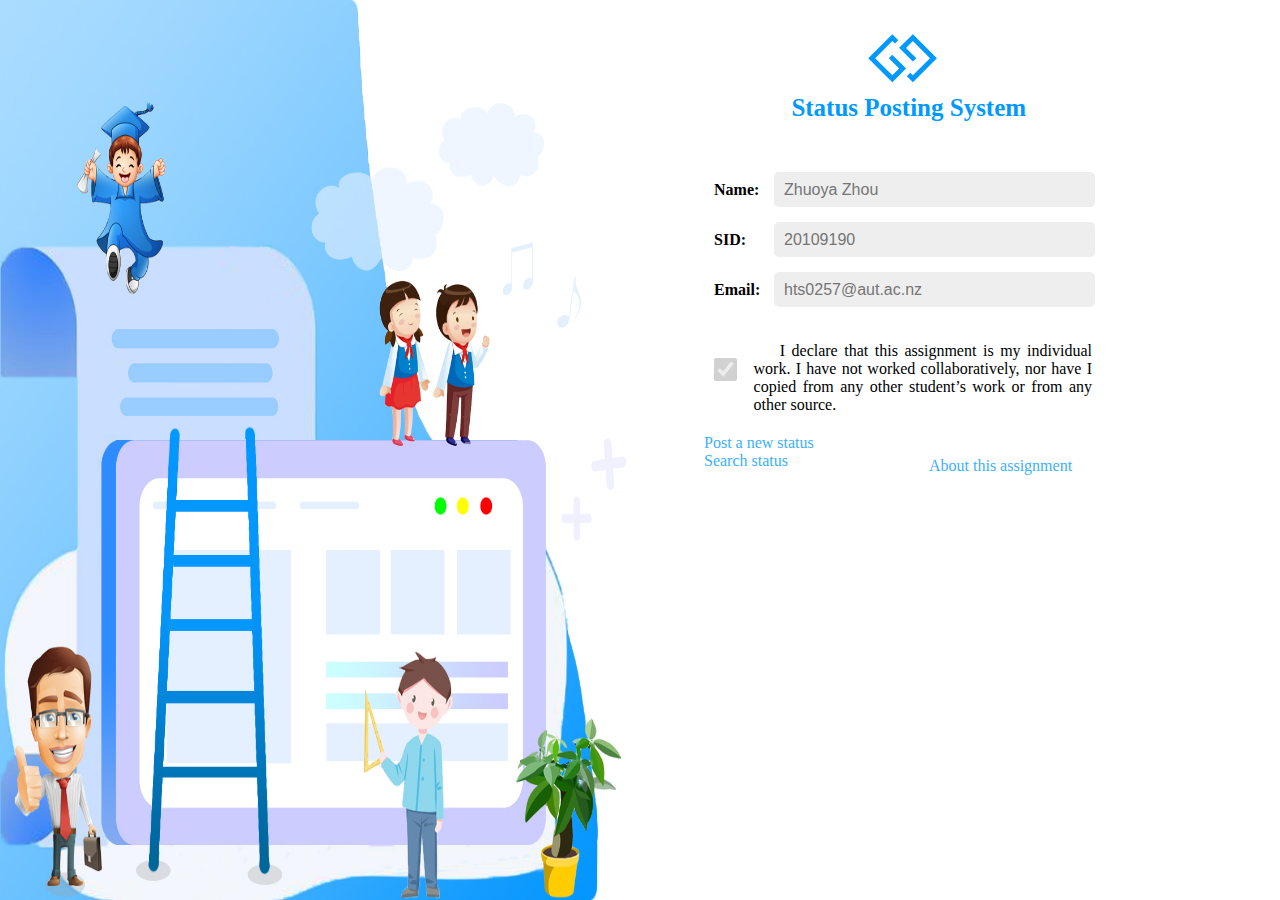
<file: index.html>
<!DOCTYPE html>
<html>
	<head>
		<meta charset="utf-8">
		<title>index</title>
		<link rel="stylesheet" href="css/index.css">
		<link rel="stylesheet" href="style/font-awesome/css/font-awesome.css">
	</head>
	<body>
		<!-- The page content -->
		<div class="content_box">
			<!-- The system title -->
			<i class="fa fa-gg fa-4x"aria-hidden="true"></i>
			<h1>Status Posting System</h1>

			<!-- The information -->
			<div class="text-input">
				<div class="text"><b>Name:</b></div>
				<input type="text" placeholder="Zhuoya Zhou" disabled>
			</div>
			<div class="text-input">
				<div class="text"><b>SID:</b></div>
				<input type="text" placeholder="20109190" disabled>
			</div>
			<div class="text-input">
				<div class="text"><b>Email:</b></div>
				<input type="text" placeholder="hts0257@aut.ac.nz" disabled>
			</div>

			<!-- The declare -->
			<div class="text-input ">
				<input type="checkbox" class="choose" checked="checked" disabled>
				<div class="declare">&nbsp;&nbsp;&nbsp;&nbsp;I declare that this assignment is my individual work. I have not worked collaboratively, nor have I
copied from any other student’s work or from any other source.</div>
			</div>

			<!-- The link -->
			<div class='link'>
				<div class='status'>
					<a href="#">Post a new status</a>
					<a href="#">Search status</a>
				</div>
				<div class='about'>
					<a href="#">About this assignment</a>
				</div>
			</div>


		</div>


	</body>
</html>
</file>
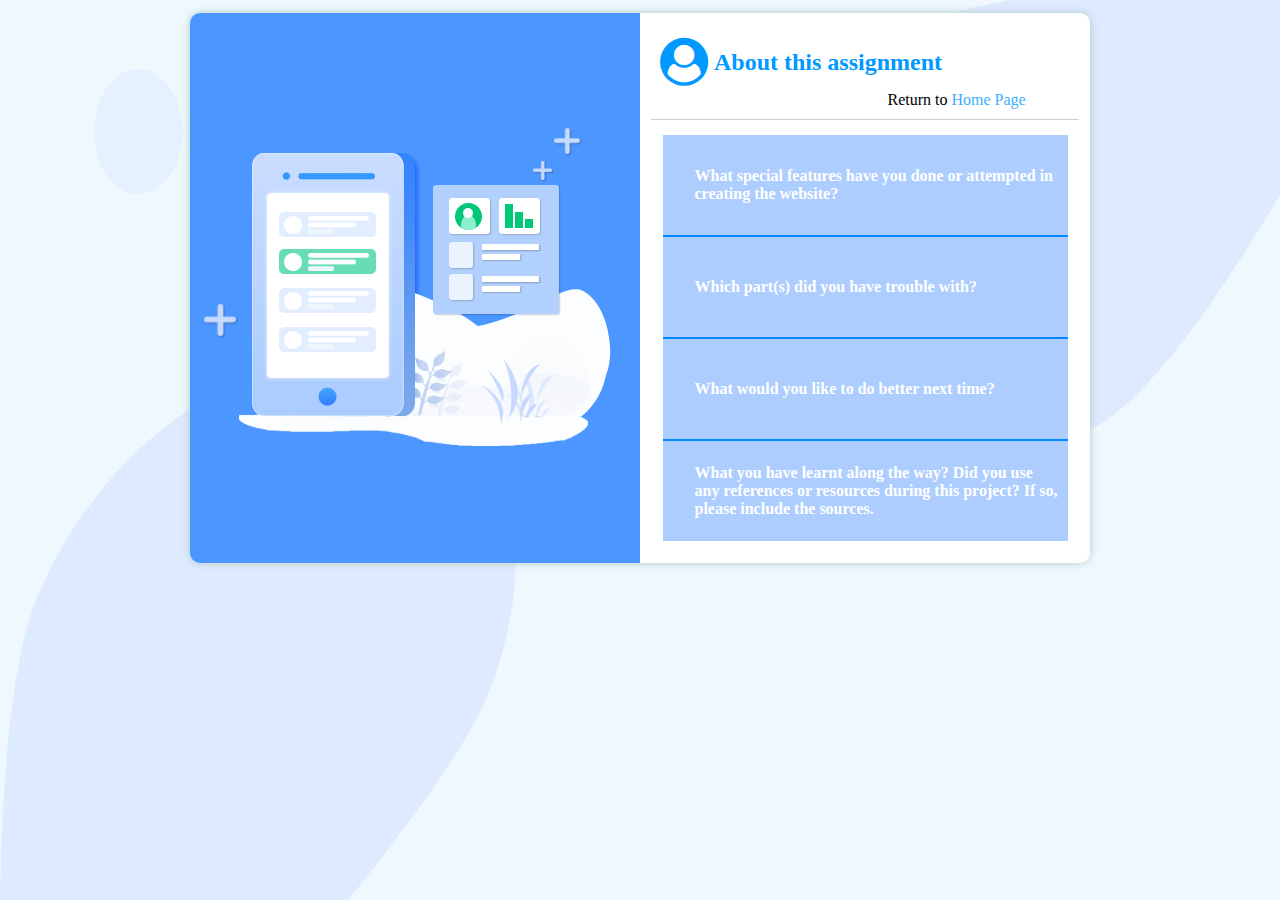
<file: about.html>
<!DOCTYPE html>
<html>
	<head>
		<meta charset="UTF-8">
		<link rel="stylesheet" href="css/about.css">
		<link rel="stylesheet" href="style/font-awesome/css/font-awesome.css">
		<script type="text/javascript" src="style/js/jquery-3.5.1.js"></script>
		<title>search status form</title>
		<script type="text/jscript">
			//
				$(function(){

					$(".item").each(function(){
						$(this).children(".item-content").hide();
					});


					$(".question").each(function(){

						$(this).click(function(){


							var navEle = $(this).parents(".item").children(".item-content");

							if(navEle.css("display") != "none"){

								navEle.slideUp(500);
							}else{

								var navMenu = navEle.parents(".item");

								var otherNavs = navMenu.siblings();

								otherNavs.each(function(){
									$(this).children(".item-content").slideUp(500);
								});

								navEle.slideDown(500);
							}
						});
					});
				});
		</script>
	</head>
	<body>
		<form class="post-form" method="get" action ="poststatusprocess.php">
			<div class="table-left"></div>
			<div class="table-right">
				<div class="title">
					<i class="fa fa-user-circle fa-3x" aria-hidden="true"></i>
					<h2>&nbsp;About this assignment</h2>
				</div>
				<div class="right-login">
					Return to<a href="index.html">&nbsp;Home Page</a>
				</div>
				<div class="table-seg"></div>

				<div class="table-input" >
					<div class="content-left" id="content-left">
						<div class="nav">
						<!-- every item -->
						<div class="item">
							<!-- question -->
							<div class="question">What special features have you done or attempted in creating the website?</div>
								<!-- answer -->
								<div class="item-content">
									<div class="answer">This is a report webpage for presenting what you have done based on the question provided.
Step 1. List your answers in bullet point for each question. For readability, include the questions as
well.
 What special features have you done or attempted in creating the website?
 Which part(s) did you have trouble with?
 What would you like to do better next time?
 What you have learnt along the way? Did you use any references or resources during this
</div>
								</div>
							</div>
						<div class="seg"></div>
						<div class="item">
							<!-- question-->
							<div class="question">Which part(s) did you have trouble with?</div>
							<!-- answer -->
							<div class="item-content">
								<div class="answer">This is a report webpage for presenting what you have done based on the question provided. Step 1. List your answers in bullet point for each question. For readability, include the questions as well.  What special features have you done or attempted in creating the website?  Which part(s) did you have trouble with?  What would you like to do better next time?  What you have learnt along the way? Did you use any references or resources during this</div>
							</div>
						</div>
						<div class="seg"></div>
						<div class="item">
							<!-- question -->
							<div class="question">What would you like to do better next time?</div>
							<!-- answer -->
							<div class="item-content">
								<div class="answer">This is a report webpage for presenting what you have done based on the question provided. Step 1. List your answers in bullet point for each question. For readability, include the questions as well.  What special features have you done or attempted in creating the website?  Which part(s) did you have trouble with?  What would you like to do better next time?  What you have learnt along the way? Did you use any references or resources during this</div>
							</div>
						</div>
						<div class="seg"></div>
						<div class="item">
							<!-- question -->
							<div class="question">What you have learnt along the way? Did you use any references or resources during this
project? If so, please include the sources.</div>
							<!-- answer -->
							<div class="item-content">
								<div class="answer">This is a report webpage for presenting what you have done based on the question provided. Step 1. List your answers in bullet point for each question. For readability, include the questions as well.  What special features have you done or attempted in creating the website?  Which part(s) did you have trouble with?  What would you like to do better next time?  What you have learnt along the way? Did you use any references or resources during this</div>
							</div>
						</div>

						</div>
					</div>
				</div>

			</div>
		</form>
	</body>
</html>
</file>
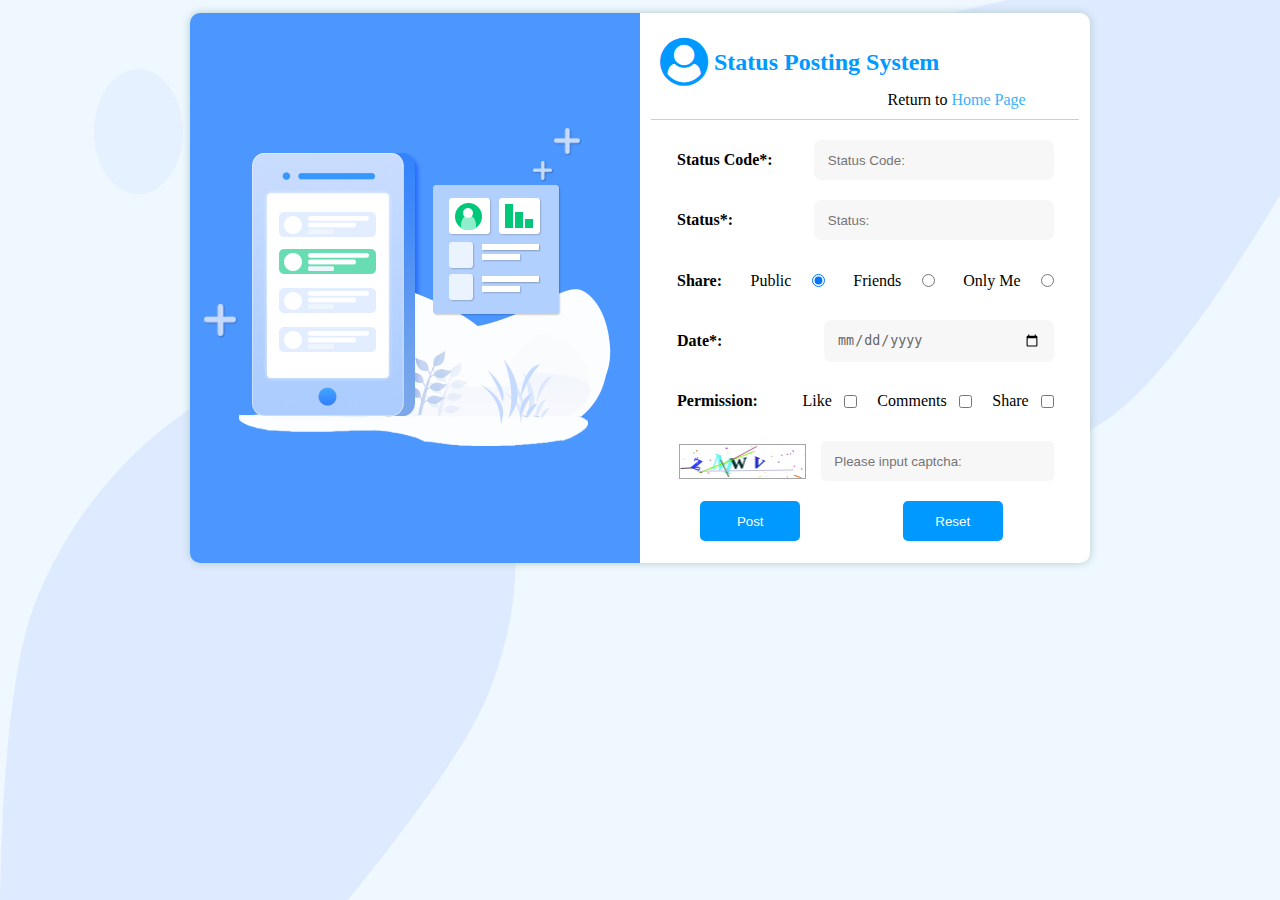
<file: poststatusform.html>
<!DOCTYPE html>
<html>
	<head>
		<meta charset="utf-8" lang="en">
		<title>post status form</title>
		<link rel="stylesheet" href="css/poststatusform.css">
		<link rel="stylesheet" href="style/font-awesome/css/font-awesome.css">
		<script type="text/javascript" src="style/js/jquery-3.5.1.js"></script>
		<script type="text/jscript">
// 			window.onload=function() {
// 		        //get the date
// 			    var now= new Date();
// 		    	var day=("0"+now.getDate()).slice(-2);
// 		    	var month=("0"+(now.getMonth()+1)).slice(-2);
// 		    	var year=now.getFullYear();
// 		    	var today=day+"/"+month+"/"+year;
// 		    	var today=year+"/"+month+"/"+day;
// 				$("#date").val(today);
// 			};
			//ready()
				var show_num = [];
			   $(function(){
			        draw(show_num);
			        $("#canvas").on('click',function(){
			            draw(show_num);
			        })
			   });
			    function getDate(){
			    	//get the date
				    var now= new Date();
			    	var day=("0"+now.getDate()).slice(-2);
			    	var month=("0"+(now.getMonth()+1)).slice(-2);
			    	var year=now.getFullYear();
			    	var today=day+"/"+month+"/"+year;
			    	var today=year+"/"+month+"/"+day;
					$("#date").attr("value",today);
					alert($("#date").attr("value"))
					return today;
			    };

				function toValid(){
				//Generate and render a captcha
			            var val = $(".input-val").val().toLowerCase();
			            var num = show_num.join("");
			            if(val==''){
			                alert('Please input the CAPTCHA');
			                return false;
			            }else if(val == num){
			                alert('Post successfully!');
			                $(".input-val").val('');
			                return true;

			            }else{
			                alert('The wrong CAPTCHA, please input again!');
			                $(".input-val").val('');
			                return false;
			            }
			    };

			    //Generate and render a captcha graph
			    function draw(show_num) {
			        var canvas_width=$('#canvas').width();
			        var canvas_height=$('#canvas').height();
			        var canvas = document.getElementById("canvas");   //Get the canvas object:actor
			        var context = canvas.getContext("2d");   //Get the canvas drawing environment and the stage for actors to perform
			        canvas.width = canvas_width;
			        canvas.height = canvas_height;
			        var sCode = "a,b,c,d,e,f,g,h,i,j,k,m,n,p,q,r,s,t,u,v,w,x,y,z,A,B,C,E,F,G,H,J,K,L,M,N,P,Q,R,S,T,W,X,Y,Z,1,2,3,4,5,6,7,8,9,0";
			        var aCode = sCode.split(",");
			        var aLength = aCode.length;   //Gets the length of the array

			        for (var i = 0; i < 4; i++) {  //The for loop controls the number of captchas (if you want to display 6 digits, change 4 to 6
			            var j = Math.floor(Math.random() * aLength);  //Get a random index value
			            var deg = Math.random() - 0.5; //Produce a random radian
			            var txt = aCode[j];//Get a random piece of content
			            show_num[i] = txt.toLowerCase();
			            var x = 10 + i * 20;//x position
			            var y = 20 + Math.random() * 8;//y position
			            context.font = "bold 23px verdana";

			            context.translate(x, y);
			            context.rotate(deg);

			            context.fillStyle = randomColor();
			            context.fillText(txt, 0, 0);

			            context.rotate(-deg);
			            context.translate(-x, -y);
			        }
			        for (var i = 0; i <= 5; i++) { //Lines are displayed on the verification code
			            context.strokeStyle = randomColor();
			            context.beginPath();
			            context.moveTo(Math.random() * canvas_width, Math.random() * canvas_height);
			            context.lineTo(Math.random() * canvas_width, Math.random() * canvas_height);
			            context.stroke();
			        }
			        for (var i = 0; i <= 30; i++) { //Small dots are displayed on the verification code
			            context.strokeStyle = randomColor();
			            context.beginPath();
			            var x = Math.random() * canvas_width;
			            var y = Math.random() * canvas_height;
			            context.moveTo(x, y);
			            context.lineTo(x + 1, y + 1);
			            context.stroke();
			        }
			    }

			    //Get a random color value
			    function randomColor() {
			        var r = Math.floor(Math.random() * 256);
			        var g = Math.floor(Math.random() * 256);
			        var b = Math.floor(Math.random() * 256);
			        return "rgb(" + r + "," + g + "," + b + ")";
			    }

		</script>
	</head>
	<body>
		<form class="post-form" method="post" action ="poststatusprocess.php" Onsubmit="return toValid()">
			<div class="table-left"></div>
			<div class="table-right">
				<div class="title">
					<i class="fa fa-user-circle fa-3x" aria-hidden="true"></i>
					<h2>&nbsp;Status Posting System</h2>
				</div>
				<div class="right-login">
					Return to<a href="index.html">&nbsp;Home Page</a>
				</div>
				<div class="table-seg"></div>

				<div class="table-input">
					<div class="inline"><b>Status Code*:</b>
						<input type="text" placeholder="Status Code:" name="statuscode" required="required" class="text">
					</div>

					<div class="inline"><b>Status*:</b>
					<input type="text" placeholder="Status:" name="status" required="required" class="text">
					</div>

					<div class="inline"><b>Share:</b>
						<label for="Public">&nbsp;&nbsp;Public</label>
						<input type="radio" checked="checked" name="share" value="public" id="Public"/>
						<label for="Friends">&nbsp;&nbsp;Friends</label>
						<input type="radio" name="share" value="Friends" id="Friends"/>
						<label for="Only Me">&nbsp;&nbsp;Only Me</label>
						<input type="radio" name="share" value="Only Me" id="Only Me"/>
					</div>

					<div class="inline date" name="date" ><b>Date*:</b>&nbsp;&nbsp;&nbsp;
						<input type="date" id="date" value="getDate()">
					</div>

					<div class="inline checkbox" name="permission" ><b>Permission:</b>&nbsp;&nbsp;&nbsp;
						<label for="Like">&nbsp;&nbsp;Like</label>
						<input type="checkbox" name="permission" value="Like" id="Like"/>
						<label for="Comments">&nbsp;&nbsp;Comments</label>
						<input type="checkbox" name="permission" value="Comments" id="Comments"/>
						<label for="Share">&nbsp;&nbsp;Share</label>
						<input type="checkbox" name="permission" value="Share" id="Share"/>
					</div>

					<div class="code">
						<canvas id="canvas" ></canvas>
						<input type="text" placeholder="Please input captcha:" class="input-val text">
					</div>

					<div class='button'>
						<input type="submit" class="btn" id='submit' value="Post"></input>
						<input type="reset" class="btn" value="Reset"></input>
					</div>
				</div>

			</div>
		</form>
	</body>
</html>
</file>
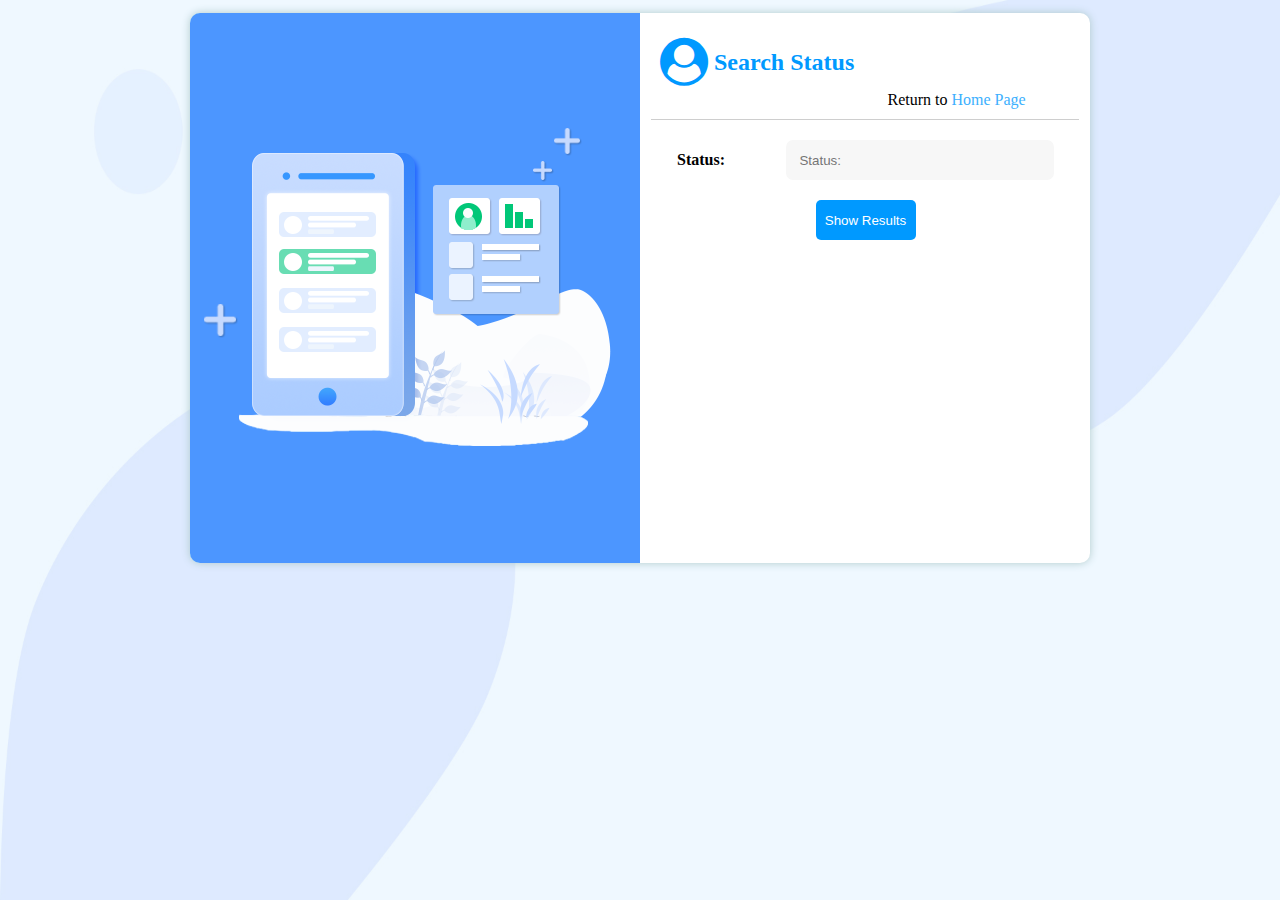
<file: searchstatusform.html>
<!DOCTYPE html>
<html>
<head>
<meta charset="UTF-8">
<link rel="stylesheet" href="css/poststatusform.css">
<link rel="stylesheet" href="style/font-awesome/css/font-awesome.css">
<title>search status form</title>
</head>
<body>
		<form class="post-form" method="get" action ="poststatusprocess.php">
			<div class="table-left"></div>
			<div class="table-right">
				<div class="title">
					<i class="fa fa-user-circle fa-3x" aria-hidden="true"></i>
					<h2>&nbsp;Search Status</h2>
				</div>
				<div class="right-login">
					Return to<a href="index.html">&nbsp;Home Page</a>
				</div>
				<div class="table-seg"></div>

				<div class="table-input">

					<div class="inline search" ><div class="word"><b>Status:</b></div>
					<input type="text" placeholder="Status:" name="Search " class=" searchtext text ">
					</div>

					<div class='button inline'>
						<input type="submit" class="btn" id='submit' value="Show Results" ></input>
					</div>
				</div>

			</div>
		</form>
</body>
</html>
</file>
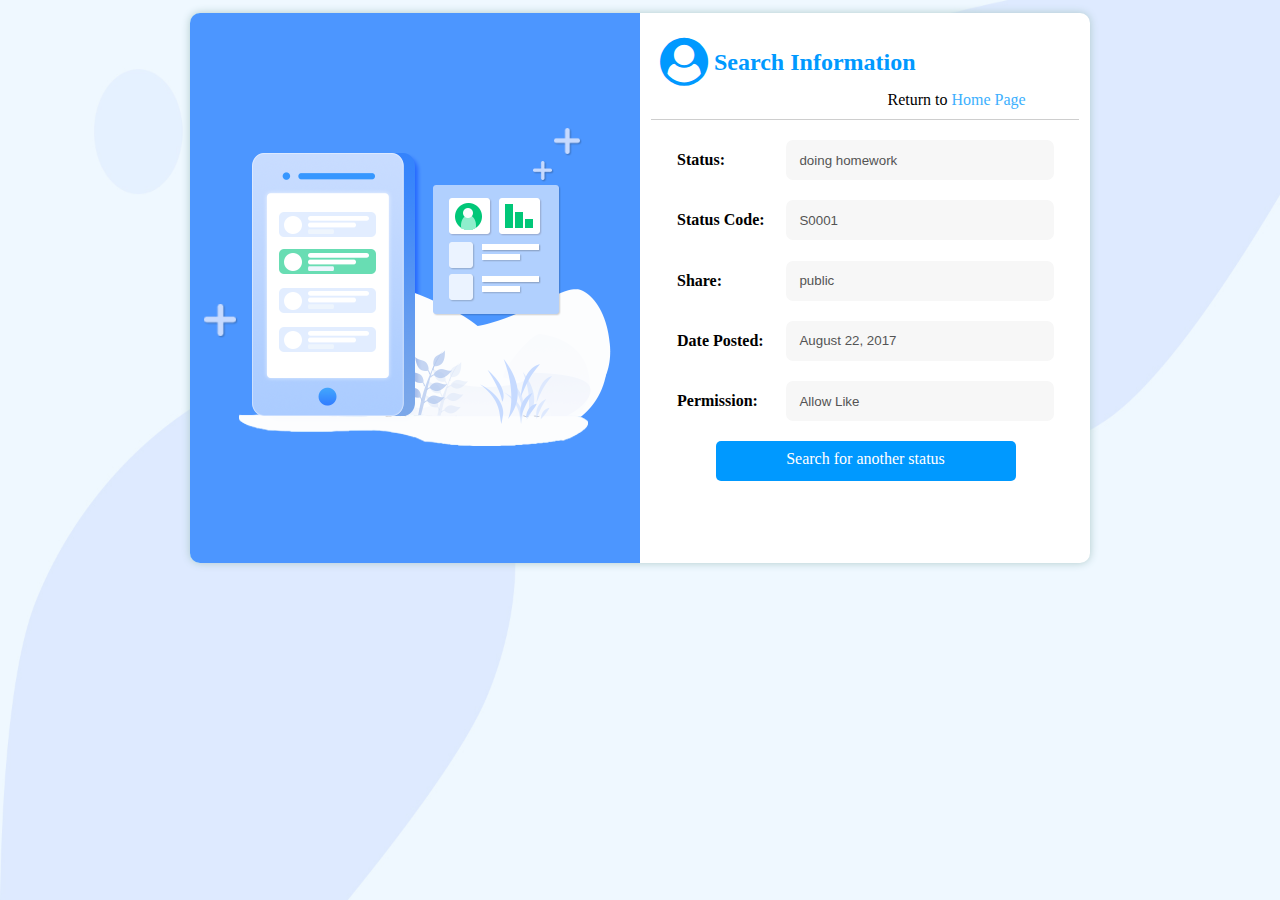
<file: searchstatusprocess.html>
<!DOCTYPE html>
<html>
<head>
<meta charset="UTF-8">
<link rel="stylesheet" href="css/poststatusform.css">
<link rel="stylesheet" href="style/font-awesome/css/font-awesome.css">
<title>search information</title>
</head>
<body>
		<form class="post-form" method="get" action ="poststatusprocess.php">
			<div class="table-left"></div>
			<div class="table-right">
				<div class="title">
					<i class="fa fa-user-circle fa-3x" aria-hidden="true"></i>
					<h2>&nbsp;Search Information</h2>
				</div>
				<div class="right-login">
					Return to<a href="index.html">&nbsp;Home Page</a>
				</div>
				<div class="table-seg"></div>

				<div class="table-input">
					<!-- <?php> -->
					<div class="inline search"><div class="word"><b>Status:</b></div>
					<input type="text" value="doing homework" name="Search" class="searchtext text " disabled>
					</div>

					<div class="inline search"><div class="word"><b>Status Code:</b></div>
					<input type="text" value="S0001" name="Search" class="searchtext text " disabled>
					</div>

					<div class="inline search"><div class="word"><b>Share:</b></div>
					<input type="text" value="public" name="Search" class="searchtext text " disabled>
					</div>

					<div class="inline search"><div class="word"><b>Date Posted:</b></div>
					<input type="text" value="August 22, 2017" name="Search" class="searchtext text " disabled>
					</div>

					<div class="inline search"><div class="word"><b>Permission:</b></div>
					<input type="text" value="Allow Like" name="Search" class="searchtext text " disabled>
					</div>

					<div class='button inline' >
						<a class="btn" id="searchanother" href="searchstatusform.html">Search for another status</a>
					</div>
				</div>

			</div>
		</form>
</body>
</html>
</file>
<file: css/index.css>
*{
	margin: 0;
	padding: 0;
}
body{
	background: url(../image/login.jpg) no-repeat left center;
	background-size: 85% 100%;
	background-attachment:fixed;
}
.content_box{
	width: 450px;
	height: 100%;
	margin-left: 55%;
	padding-top:2%;
}
.content_box h1{
	text-align: center;
	margin-bottom: 50px;
	margin-right: 9%;
	color: #0099ff;
	font-size: 25px;
}
.text-input{
	position: relative;
	display:flex;
	margin:15px 0;
	padding:0 10px;
}
.text-input .text{
	line-height:35px;
	margin-right:10px;
	width:50px;
}
.text-input input{
	font-size: 16px;
	background-color: #EEEEEE;
	border-radius: 5px;
	border: none;
	width: 70%;
	padding: 0 10px;
	height: 35px;
}
.choose{
	margin-top: 30px;
	color:#0099FF;
	flex:1
}
.declare{
	margin-top:20px;
	margin-left:17px;
	width:100%;
	flex:15;
	text-align: justify;
	padding-right:52px;
}
.link{
	display:flex;
	height:60px;
	margin-top:20px;
}
.link .status{
	flex:3;
}
.link .about{
	flex:5;
	padding-left:20%;
	padding-top:5%;
}
a {
	color:#3CB0FE;
   	text-decoration: none;
}
a:hover{
	color: #0089FF;
	transition: .4s;
}
.fa-gg{
	color: #0099FF;
	margin-left: 36%;
	margin-bottom: 1%;
}


.login-button{
	width: 70%;
	height: 40px;
	border-radius: 5px;
	border: none;
	background: linear-gradient(120deg,#3cb0fe,#52f7f7);
	background-size: 200%;
	color: #fff;
	margin-top: 10%;
	margin-left: 10%;
	cursor: pointer;
	transition: .5s;
}
.login-button:hover{
	background-position: right;
}
.setA{
	margin-top: 60px;
	margin-left: 30%;
	font-size: 14px;
}
.setA a{
	text-decoration: none;
	color: #3CB0FE;
}
.setA a:hover{
	color: #0089FF;
	transition: .4s;
}
</file>
<file: css/about.css>
@CHARSET "UTF-8";
*{
	margin: 0;
	padding: 0;
}
body{
	background: url(../image/register_back.jpg) no-repeat;
	background-size: 100% 100%;
	background-attachment:fixed;
}
.post-form{
	width: 900px;
	height: 550px;
	border-radius: 10px;
	margin: auto;
	margin-top: 1%;
	background: #FFFFFF;
	box-shadow: 0px 0px 8px 0px #afcacb;
}
.table-left{
	width: 50%;
	height: 100%;
	background-color: #0099FF;
	background-image: url(../image/table_left.png);
	border-radius: 10px 0 0 10px;
	float: left;
}
.table-right{
	width: 50%;
	height: 80%;
	float: right;
}
.table-seg{
	width: 95%;
	height: 1px;
	margin-left: 2.5%;
	margin-top: 10px;
	margin-bottom: 10px;
	background-color: #cecece;
}
.fa-user-circle{
	color: #0099FF;

}
.table-right h2{
	color: #0099FF;
	line-height:2em;
}

a{
	text-decoration: none;
	color: #3CB0FE;
}
a{
	text-decoration: none;
	color: #3CB0FE;
}
a:hover{
	color: #0089FF;
	transition: .4s;
}
.right-login{
	margin-left: 55%;
}
.title{
	margin-top: 25px;
	margin-bottom: 5px;
	margin-left: 20px;
	display:flex;
}
.table-input{
	width: 90%;
	height:95%;
	margin-left:5%;
	overflow-y:auto;
}
.table-input .content-left{
	width: 100%;
	background-color: RGB(173, 205, 255);
	top: 10%;
	left: 0;
}
.nav{
	margin: 5px 0;
}

.question{
	height:100px;
	width: 90%;
	color: white;
	font-weight:bold;
	display:flex;
	align-items:center;
	justify-content:space-between;
	padding-left: 2em;
	cursor: pointer;
}
.question:hover{
	padding-left: 2.5em;
	color: #fffff;
	background-color: #0089FF;
	font-size: 15.5px;
	transition: .4s;
}

.item-content{
	width: 100%;
	background-color: #question;
}
.item-content .answer{
	display: block;
	width: 100%;
	color: #ffff;
	text-decoration: none;
	text-align: center;
	line-height: 30px;
	font-size: 14px;
}
.seg{
	height: 2px;
	width: 100%;
	background-color: #0089FF;
}
</file>
<file: css/poststatusform.css>
*{
	margin: 0;
	padding: 0;
}
body{
	background: url(../image/register_back.jpg) no-repeat;
	background-size: 100% 100%;
	background-attachment:fixed;
}
.post-form{
	width: 900px;
	height: 550px;
	border-radius: 10px;
	/*transform: translate(34%,12%);*/
	margin: auto;
	margin-top: 1%;
	background: #FFFFFF;
	box-shadow: 0px 0px 8px 0px #afcacb;
}
.table-left{
	width: 50%;
	height: 100%;
	background-color: #0099FF;
	background-image: url(../image/table_left.png);
	border-radius: 10px 0 0 10px;
	float: left;
}
.table-right{
	width: 50%;
	height: 80%;
	float: right;
}
.table-seg{
	width: 95%;
	height: 1px;
	margin-left: 2.5%;
	margin-top: 10px;
	margin-bottom: 10px;
	background-color: #cecece;
}
.fa-user-circle{
	color: #0099FF;

}
.table-right h2{
	color: #0099FF;
	line-height:2em;
}

a{
	text-decoration: none;
	color: #3CB0FE;
}
a{
	text-decoration: none;
	color: #3CB0FE;
}
a:hover{
	color: #0089FF;
	transition: .4s;
}
.right-login{
	margin-left: 55%;
}
.title{
	margin-top: 25px;
	margin-bottom: 5px;
	margin-left: 20px;
	display:flex;
}
.table-input{
	width: 90%;
	margin-left: 2%;
}
.inline{
	margin-left: 28px;
	display:flex;
	justify-content:space-between;
	align-items:center;
	height:40px;
	margin-top:5%;
}
.inline input{
	inline-height:40px;
}
.table-input .text{
	width: 60%;
	height: 40px;
	border-radius: 7px;
	border-style: none;
	background-color: #f7f7f7;
	padding-left:1em;

}
.date input{
	line-height:40px;
	width: 54%;
	border-radius: 7px;
	color:#666;
	padding:0 1em;
	background-color: #f7f7f7;
	border-style: none;
}

.code{
	width: 375px;
	height: 40px;
	margin:20px 30px;
	display:flex;
	justify-content:space-between;
	align-items:center;
}
.code .input-val{
	border-radius: 5px;
	margin-left:15px;
	width:60%;
}
#canvas{
	width:130px;
	height:35px;
	box-sizing: border-box;
	border: 1px solid #a5a5a5;
	cursor: pointer;

}
.btn{
	text-align: center;
	line-height: 35px;
	width: 100px;
	height: 40px;
	border-style: none;
	background-color: #0099FF;
	color: white;
	border-radius: 5px;
	cursor: pointer;
}
.btn:hover{
	background-color: #27beff;
	transition: .4s;
}
.button{
	display:flex;
	justify-content:space-around;

}
#searchanother{
	width:300px;
}
.search{
	display:flex;
	justify-content:space-between;
}
.searchtext{
	flex:70;
	width:300px;
}
.word{
	flex:30;
}
</file>
